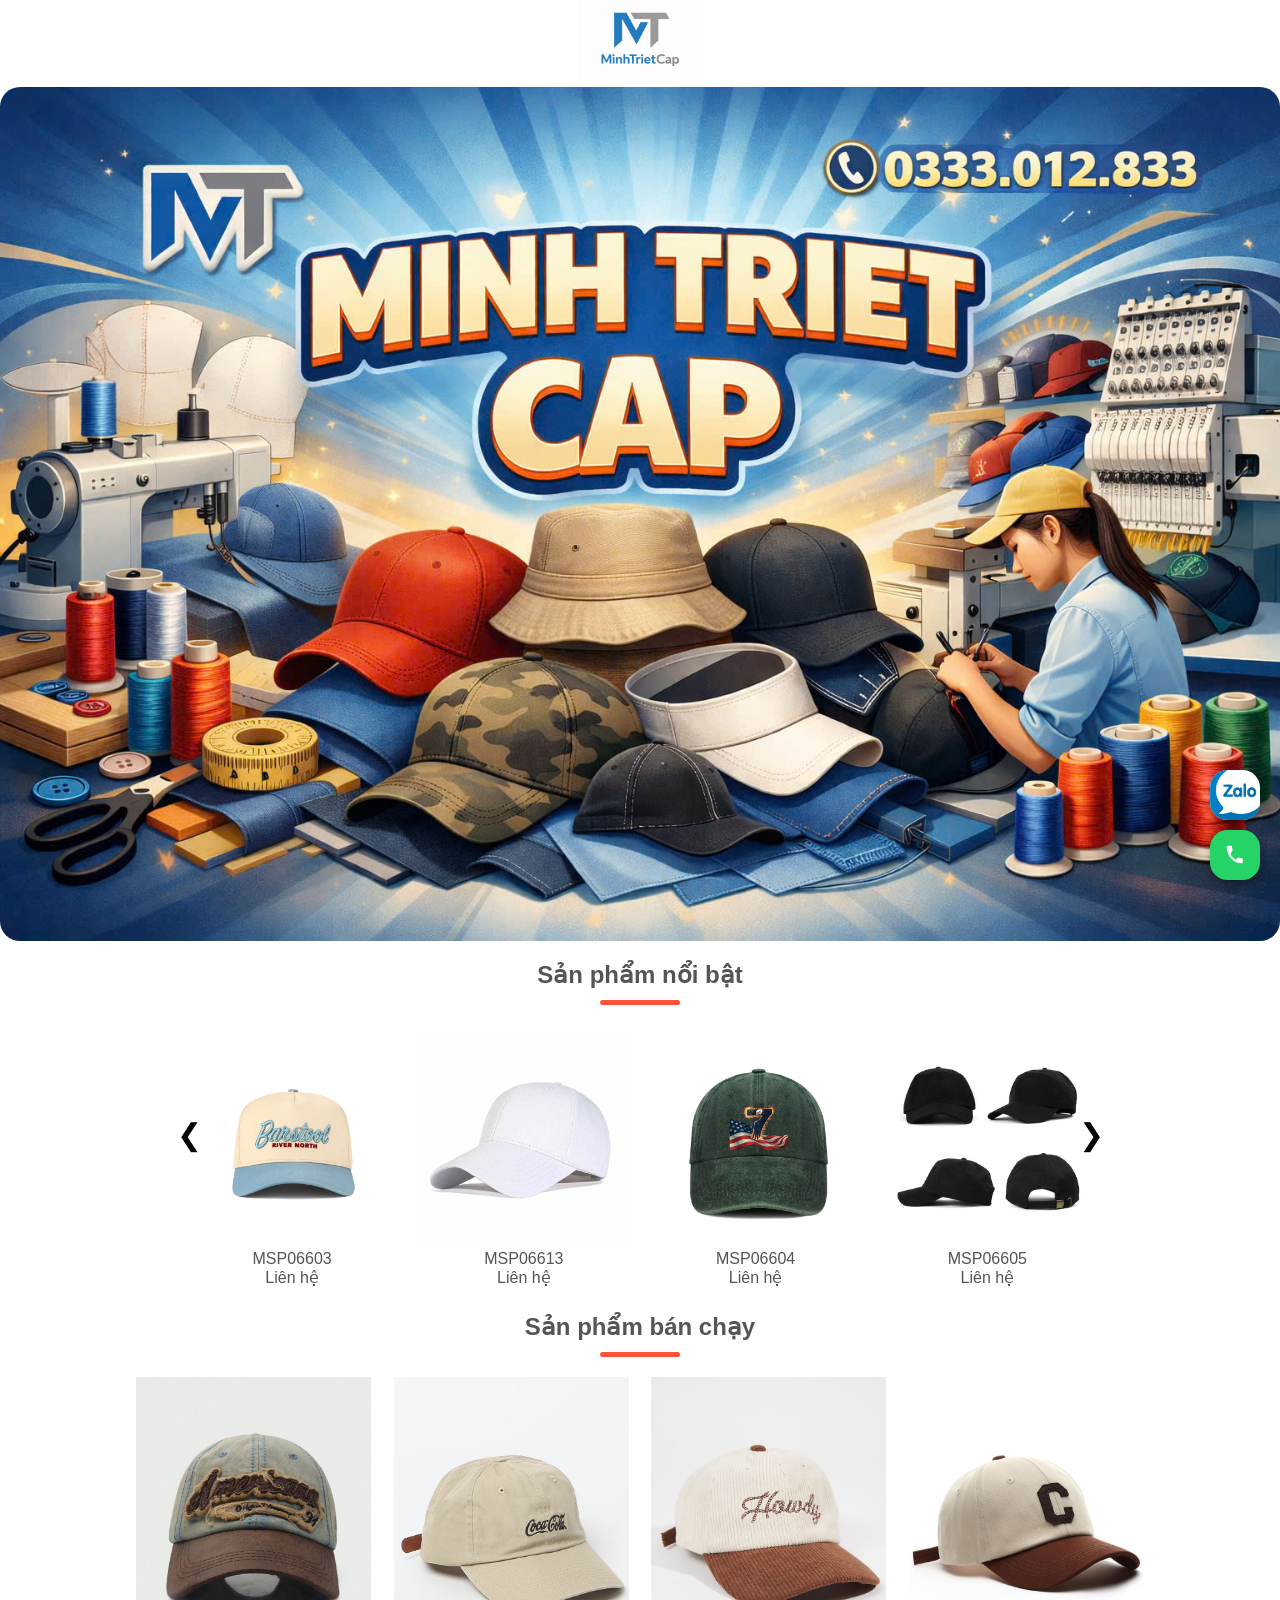
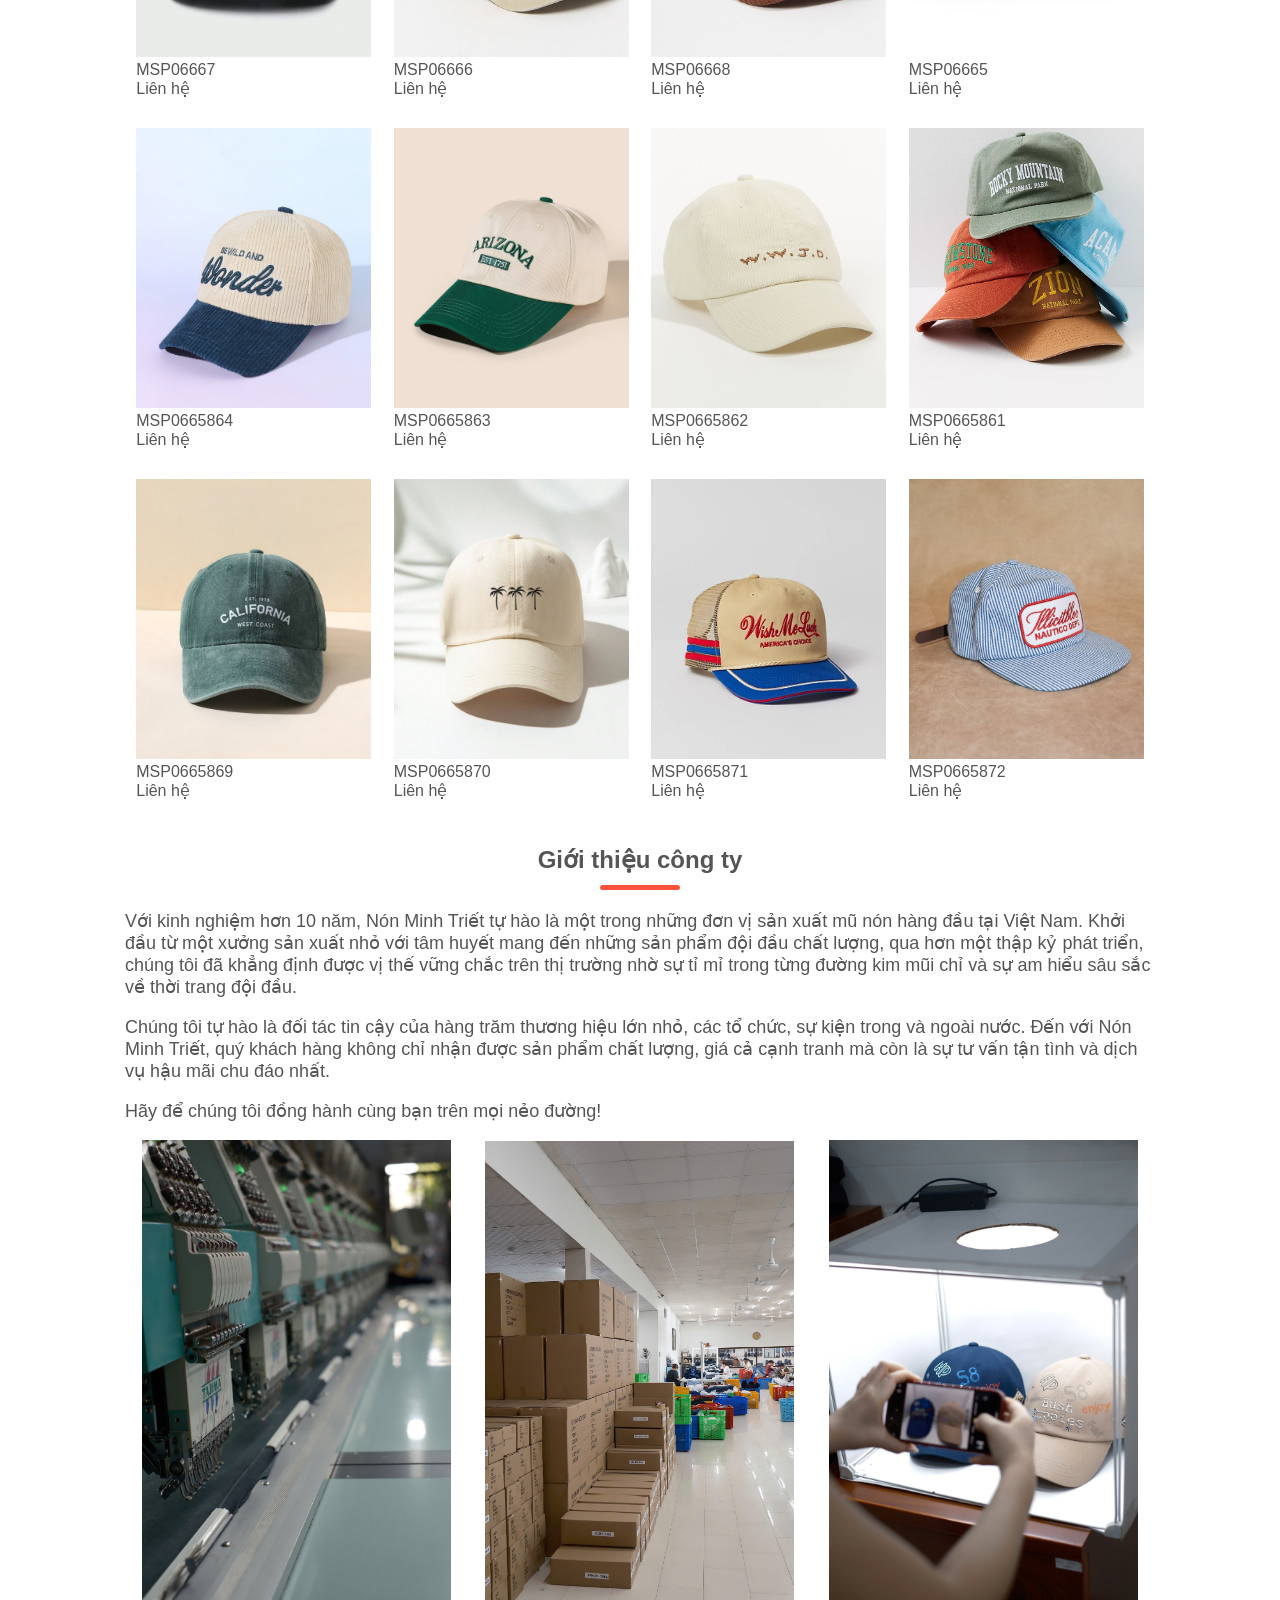
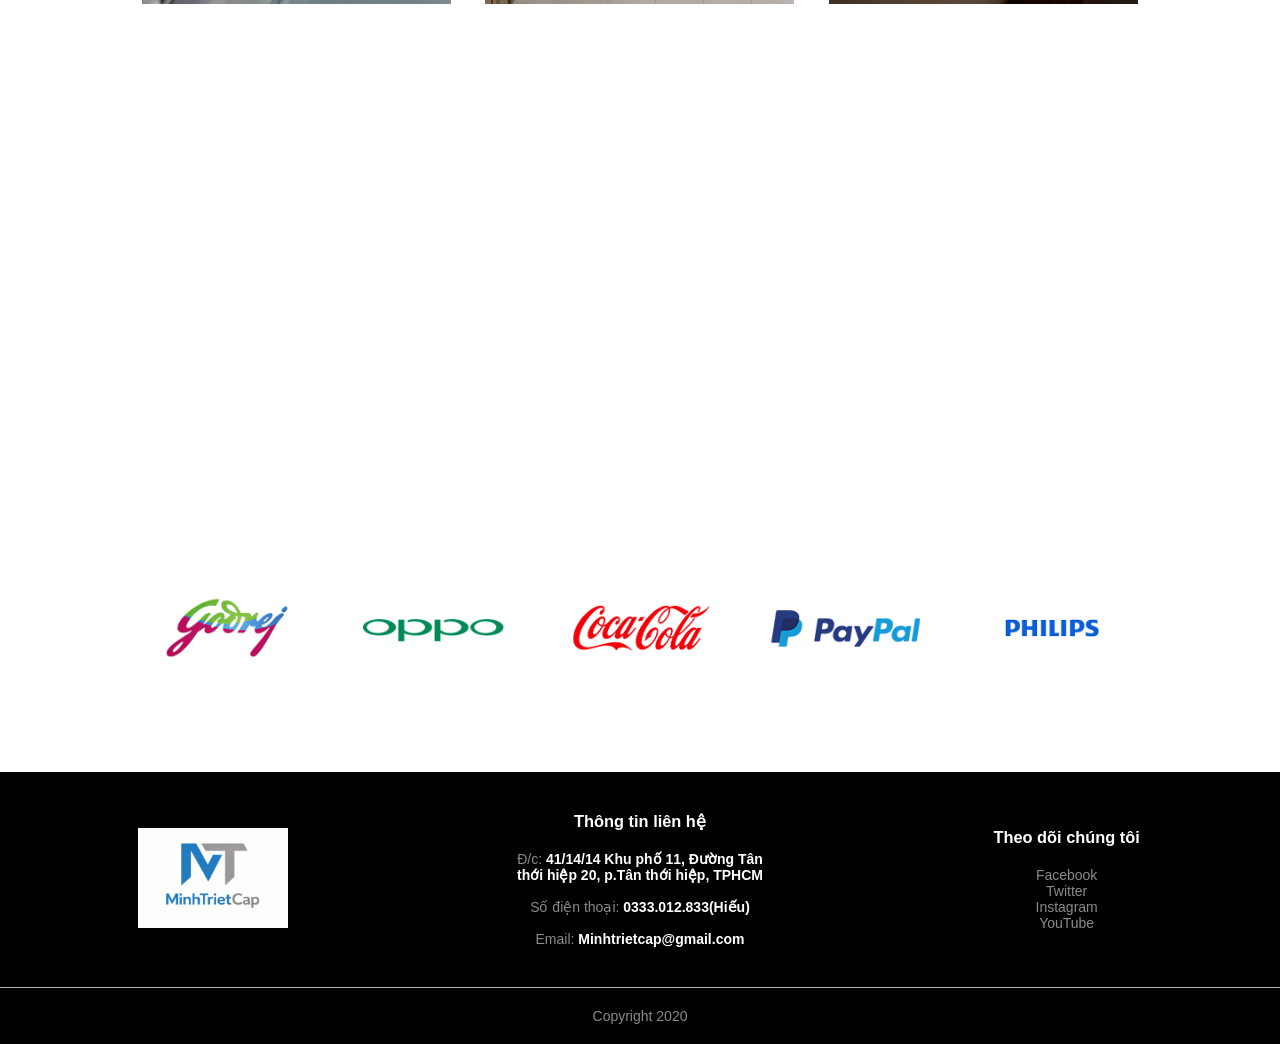
<file: index.html>
<!doctype html>
<html lang="en">
  <head>
    <meta charset="UTF-8" />
    <meta name="viewport" content="width=device-width, initial-scale=1.0" />
    <title>minhtrietcap.com</title>
    <link rel="icon" type="image/png" href="/images/logomoi.png" />
    <link rel="stylesheet" href="style.css" />
    <link
      href="https://fonts.googleapis.com/css2?family=Quicksand:wght@200;300;400;500;600;700;800&display=swap"
      rel="stylesheet"
    />
    <link
      rel="stylesheet"
      href="https://stackpath.bootstrapcdn.com/font-awesome/4.7.0/css/font-awesome.min.css"
    />
    <!-- Google tag (gtag.js) -->
    <script
      async
      src="https://www.googletagmanager.com/gtag/js?id=AW-18025091148"
    ></script>
    <script>
      window.dataLayer = window.dataLayer || [];
      function gtag() {
        dataLayer.push(arguments);
      }
      gtag("js", new Date());

      gtag("config", "AW-18025091148");
    </script>
  </head>
  <body>
    <div class="header">
      <div class="container">
        <div class="navbar">
          <div class="logo">
            <a href="index.html"
              ><img src="images/logomoi.png" width="125px"
            /></a>
          </div>
          <!-- <nav>
            <ul id="MenuItems">
              <li><a href="index.html">Trang chủ</a></li>
              <li><a href="products.html">Products</a></li>
              <li><a href="">Về công ty</a></li>
              <li><a href="">Liên hệ</a></li>
              <li><a href="account.html">Account</a></li>
            </ul>
          </nav>
          <a href="cart.html"><img src="images/cart.png" width="30px" height="30px"></a>
              <img src="images/menu.png" onclick="menutoggle()" class="menu-icon"> -->
        </div>
        <section class="banner">
          <div class="banner-container">
            <!-- <div class="banner-content">
              <h1>Khám phá bộ sưu tập mới</h1>
              <p>
                Những mẫu nón thời trang mới nhất đã có mặt. Thiết kế hiện đại,
                phù hợp mọi phong cách.
              </p>

              <a href="#" class="banner-btn"> Mua ngay </a>
            </div> -->

            <div class="banner-image">
              <img src="images/BannerNon.jpg" alt="banner" />
            </div>
          </div>
        </section>
        <!-- <div class="row">
          <div class="col-2">
            <h1>Give Your Workout<br />A New Style!</h1>
            <p>
              Success isn’t always about greatness. It’s about consistency.
              Consistent<br />hard work gains success. Greatness will come.
            </p>
            <a href="#" class="btn">Explore Now &#8594;</a>
          </div>
          <div class="col-2">
            <img src="images/image1.png" />
          </div>
        </div> -->
      </div>
    </div>

    <!-------------- Our Featured Products -------------->

    <div class="small-container">
      <h2 class="title">Sản phẩm nổi bật</h2>
      <!-- <div class="row">
        <div class="col-4">
          <a><img src="images/baseballcap1.jpg" /></a>
          <h4>MSP06658</h4>
          <p>Liên hệ</p>
          <p>0333.012.833</p>
        </div>
        <div class="col-4">
          <img src="images/baseballcap2.jpg" />
          <h4>MSP06656</h4>
          <p>Liên hệ</p>
          <p>0333.012.833</p>
        </div>
        <div class="col-4">
          <img src="images/baseballcap3.jpg" />
          <h4>MSP06655</h4>
          <p>Liên hệ</p>
          <p>0333.012.833</p>
        </div>
        <div class="col-4">
          <img src="images/baseballcapmain.jpg" />
          <h4>MSP06654</h4>
          <p>Liên hệ</p>
          <p>0333.012.833</p>
        </div>
      </div> -->
      <div class="carousel-wrapper">
        <button class="arrow left">&#10094;</button>
        <div class="carousel">
          <div class="carousel-track">
            <div class="product">
              <img src="images/baseballcap1.jpg" />
              <h4>MSP06602</h4>
              <p>Liên hệ</p>
            </div>

            <div class="product">
              <img src="images/baseballcap2.jpg" />
              <h4>MSP06603</h4>
              <p>Liên hệ</p>
            </div>
            <div class="product">
              <img src="images/baseballcap14.jpg" />
              <h4>MSP06613</h4>
              <p>Liên hệ</p>
            </div>
            <div class="product">
              <img src="images/baseballcap3.jpg" />
              <h4>MSP06604</h4>
              <p>Liên hệ</p>
            </div>

            <div class="product">
              <img src="images/baseballcapmain.jpg" />
              <h4>MSP06605</h4>
              <p>Liên hệ</p>
            </div>

            <div class="product">
              <img src="images/baseballcap4.jpg" />
              <h4>MSP06606</h4>
              <p>Liên hệ</p>
            </div>
            <div class="product">
              <img src="images/baseballcap5.jpg" />
              <h4>MSP06607</h4>
              <p>Liên hệ</p>
            </div>
            <div class="product">
              <img src="images/baseballcap6.jpg" />
              <h4>MSP06608</h4>
              <p>Liên hệ</p>
            </div>
            <div class="product">
              <img src="images/baseballcap7.jpg" />
              <h4>MSP06609</h4>
              <p>Liên hệ</p>
            </div>
            <div class="product">
              <img src="images/baseballcap8.jpg" />
              <h4>MSP06610</h4>
              <p>Liên hệ</p>
            </div>
            <div class="product">
              <img src="images/baseballcap9.jpg" />
              <h4>MSP06611</h4>
              <p>Liên hệ</p>
            </div>
            <div class="product">
              <img src="images/baseballcap10.jpg" />
              <h4>MSP06612</h4>
              <p>Liên hệ</p>
            </div>
            <div class="product">
              <img src="images/baseballcap11.jpg" />
              <h4>MSP06613</h4>
              <p>Liên hệ</p>
            </div>
            <div class="product">
              <img src="images/baseballcap12.jpg" />
              <h4>MSP06614</h4>
              <p>Liên hệ</p>
            </div>
            <div class="product">
              <img src="images/baseballcap13.jpg" />
              <h4>MSP06615</h4>
              <p>Liên hệ</p>
            </div>
            <div class="product">
              <img src="images/baseballcap15.jpg" />
              <h4>MSP06616</h4>
              <p>Liên hệ</p>
            </div>
            <div class="product">
              <img src="images/baseballcap16.jpg" />
              <h4>MSP06617</h4>
              <p>Liên hệ</p>
            </div>
            <div class="product">
              <img src="images/baseballcap17.jpg" />
              <h4>MSP06618</h4>
              <p>Liên hệ</p>
            </div>
            <div class="product">
              <img src="images/baseballcap18.jpg" />
              <h4>MSP06619</h4>
              <p>Liên hệ</p>
            </div>
            <div class="product">
              <img src="images/baseballcap19.jpg" />
              <h4>MSP06620</h4>
              <p>Liên hệ</p>
            </div>
            <div class="product">
              <img src="images/baseballcap20.jpg" />
              <h4>MSP06621</h4>
              <p>Liên hệ</p>
            </div>
          </div>
        </div>

        <button class="arrow right">&#10095;</button>
      </div>

      <!-- <div class="dots"></div> -->
      <h2 class="title">Sản phẩm bán chạy</h2>
      <div class="row">
        <div class="col-6 col-md-3">
          <img src="images/duyhieucap1.jpg" />
          <h4>MSP06667</h4>
          <p>Liên hệ</p>
        </div>
        <div class="col-6 col-md-3">
          <img src="images/duyhieucap2.jpg" />
          <h4>MSP06666</h4>
          <p>Liên hệ</p>
        </div>
        <div class="col-6 col-md-3">
          <img src="images/duyhieucap9.jpg" />
          <h4>MSP06668</h4>
          <p>Liên hệ</p>
        </div>
        <div class="col-6 col-md-3">
          <img src="images/duyhieucap4.jpg" />
          <h4>MSP06665</h4>
          <p>Liên hệ</p>
        </div>
      </div>
      <div class="row">
        <div class="col-6 col-md-3">
          <img src="images/duyhieucap5.jpg" />
          <h4>MSP0665864</h4>
          <p>Liên hệ</p>
        </div>
        <div class="col-6 col-md-3">
          <img src="images/duyhieucap6.jpg" />
          <h4>MSP0665863</h4>
          <p>Liên hệ</p>
        </div>
        <div class="col-6 col-md-3">
          <img src="images/duyhieucap10.jpg" />
          <h4>MSP0665862</h4>
          <p>Liên hệ</p>
        </div>
        <div class="col-6 col-md-3">
          <img src="images/duyhieucap8.jpg" />
          <h4>MSP0665861</h4>
          <p>Liên hệ</p>
        </div>
      </div>
      <div class="row">
        <div class="col-6 col-md-3">
          <img src="images/duyhieucap11.jpg" />
          <h4>MSP0665869</h4>
          <p>Liên hệ</p>
        </div>
        <div class="col-6 col-md-3">
          <img src="images/duyhieucap12.jpg" />
          <h4>MSP0665870</h4>
          <p>Liên hệ</p>
        </div>
        <div class="col-6 col-md-3">
          <img src="images/duyhieucap13.jpg" />
          <h4>MSP0665871</h4>
          <p>Liên hệ</p>
        </div>
        <div class="col-6 col-md-3">
          <img src="images/duyhieucap14.jpg" />
          <h4>MSP0665872</h4>
          <p>Liên hệ</p>
        </div>
      </div>
    </div>
    <!------------------ featured categories --------------->
    <div class="categories">
      <div class="small-container">
        <h2 class="title">Giới thiệu công ty</h2>
        <p style="font-size: 18px">
          Với kinh nghiệm hơn 10 năm, Nón Minh Triết tự hào là một trong những
          đơn vị sản xuất mũ nón hàng đầu tại Việt Nam. Khởi đầu từ một xưởng
          sản xuất nhỏ với tâm huyết mang đến những sản phẩm đội đầu chất lượng,
          qua hơn một thập kỷ phát triển, chúng tôi đã khẳng định được vị thế
          vững chắc trên thị trường nhờ sự tỉ mỉ trong từng đường kim mũi chỉ và
          sự am hiểu sâu sắc về thời trang đội đầu.
        </p>
        <br />
        <p style="font-size: 18px">
          Chúng tôi tự hào là đối tác tin cậy của hàng trăm thương hiệu lớn nhỏ,
          các tổ chức, sự kiện trong và ngoài nước. Đến với Nón Minh Triết, quý
          khách hàng không chỉ nhận được sản phẩm chất lượng, giá cả cạnh tranh
          mà còn là sự tư vấn tận tình và dịch vụ hậu mãi chu đáo nhất.
        </p>
        <br />
        <p style="font-size: 18px">
          Hãy để chúng tôi đồng hành cùng bạn trên mọi nẻo đường!
        </p>
        <br />
        <div class="row">
          <div class="col-3">
            <img src="images/carousel2.jpg" />
          </div>
          <div class="col-3">
            <img
              src="images/bannerto.jpg"
              style="object-fit: cover; height: 463px"
            />
          </div>
          <div class="col-3">
            <img src="images/carousel4.jpg" />
          </div>
        </div>
      </div>
    </div>
    <!----------offer--------------->

    <div class="offer">
      <!-- <div class="small-container">
        <div class="row">
          <div class="col-2">
            <img src="images/exclusive.png" class="offer-img" />
          </div>
          <div class="col-2">
            <p>Exclusively Available on RedStore</p>
            <h1>Smart Band 4</h1>
            <small
              >The Mi Smart Band 4 features a 39.9% larger (than Mi Band 3)
              AMOLED color full-touch display with adjustable brightness, so
              everything is clear as can be.</small
            >
            <br />
            <a href="#" class="btn">Buy Now &#8594;</a>
          </div>
        </div>
      </div> -->
      <iframe
        src="https://www.google.com/maps/embed?pb=!1m18!1m12!1m3!1d692.6810905562965!2d106.63789570827967!3d10.8574575016583!2m3!1f0!2f0!3f0!3m2!1i1024!2i768!4f13.1!3m3!1m2!1s0x317529003803a803%3A0x7c2336e1ac482a74!2zQ8O0bmcgdHkgbsOzbiBNaW5oIFRyaeG6v3Q!5e0!3m2!1svi!2s!4v1772722538323!5m2!1svi!2s"
        width="600"
        height="450"
        style="border: 0"
        allowfullscreen=""
        loading="lazy"
        referrerpolicy="no-referrer-when-downgrade"
      ></iframe>
    </div>

    <!----------testimonial--------------->

    <!----------Brands--------------->
    <div class="brands">
      <div class="small-container">
        <div class="row">
          <div class="col-5">
            <img src="images/logo-godrej.png" />
          </div>
          <div class="col-5">
            <img src="images/logo-oppo.png" />
          </div>
          <div class="col-5">
            <img src="images/logo-coca-cola.png" />
          </div>
          <div class="col-5">
            <img src="images/logo-paypal.png" />
          </div>
          <div class="col-5">
            <img src="images/logo-philips.png" />
          </div>
        </div>
      </div>
    </div>
    <!----------Footer--------------->

    <div class="footer">
      <div class="container">
        <div class="row">
          <div class="footer-col4">
            <img src="/images/logomoi.png" width="150px" height="100px" />
          </div>
          <div class="footer-col3">
            <h3>Thông tin liên hệ</h3>
            <p>
              Đ/c:
              <b style="color: white"
                >41/14/14 Khu phố 11, Đường Tân thới hiệp 20, p.Tân thới hiệp,
                TPHCM</b
              >
            </p>
            <br />
            <p>Số điện thoại: <b style="color: white">0333.012.833(Hiếu)</b></p>
            <br />
            <p>Email: <b style="color: white">Minhtrietcap@gmail.com</b></p>
          </div>
          <div class="footer-col4">
            <h3>Theo dõi chúng tôi</h3>
            <ul>
              <li>Facebook</li>
              <li>Twitter</li>
              <li></li>
              <li>Instagram</li>
              <li>YouTube</li>
            </ul>
          </div>
        </div>
        <hr />
        <p class="copyright">Copyright 2020</p>
      </div>
    </div>
    <a
      href="https://zalo.me/0333012833"
      target="_blank"
      rel="noopener noreferrer"
    >
      <img
        src="/images/Logo-zalo-png.png"
        alt="Zalo"
        style="
          position: fixed;
          bottom: 80px;
          right: 20px;
          background-color: white;
          border-radius: 35%;
          width: 50px;
          height: 50px;
          box-shadow: 0 4px 6px rgba(0, 0, 0, 0.3);
          z-index: 1000;
        "
      />
    </a>
    <a
      href="tel:0333012833"
      style="
        position: fixed;
        bottom: 20px;
        right: 20px;
        background-color: #25d366;
        color: white;
        border-radius: 35%;
        width: 50px;
        height: 50px;
        text-align: center;
        font-size: 28px;
        box-shadow: 0 4px 6px rgba(0, 0, 0, 0.3);
        z-index: 1000;
        padding-top: 10px;
      "
    >
      <svg
        width="20"
        height="20"
        viewBox="0 0 24 24"
        fill="white"
        xmlns="http://www.w3.org/2000/svg"
      >
        <path
          d="M6.6 10.8c1.5 3 3.6 5.1 6.6 6.6l2.2-2.2c.3-.3.7-.4 1.1-.3 1.2.4 2.5.6 3.8.6.6 0 1 .4 1 1V21c0 .6-.4 1-1 1C10.7 22 2 13.3 2 2c0-.6.4-1 1-1h4.5c.6 0 1 .4 1 1 0 1.3.2 2.6.6 3.8.1.4 0 .8-.3 1.1L6.6 10.8z"
        />
      </svg>
    </a>
    <!-------------js for toggle menu-------------->

    <script>
      var MenuItems = document.getElementById("MenuItems");

      MenuItems?.style?.maxHeight = "0px";

      function menutoggle() {
        if (MenuItems.style.maxHeight == "0px") {
          MenuItems.style.maxHeight = "200px";
        } else {
          MenuItems.style.maxHeight = "0px";
        }
      }
    </script>
    <script>
      const track = document.querySelector(".carousel-track");
      const products = document.querySelectorAll(".product");
      const next = document.querySelector(".right");
      const prev = document.querySelector(".left");
      // const dotsContainer = document.querySelector(".dots");

      let index = 0;

      function getVisible() {
        if (window.innerWidth < 600) return 2;
        if (window.innerWidth < 992) return 3;
        return 4;
      }

      function updateCarousel() {
        const width = products[0].offsetWidth;
        track.style.transform = `translateX(-${index * width}px)`;
        updateDots();
      }

      function createDots() {
        const pages = Math.ceil(products.length / getVisible());

        for (let i = 0; i < pages; i++) {
          const dot = document.createElement("span");
          dot.addEventListener("click", () => {
            index = i * getVisible();
            updateCarousel();
          });
          // dotsContainer.appendChild(dot);
        }
      }

      function updateDots() {
        const dots = document.querySelectorAll(".dots span");
        const page = Math.floor(index / getVisible());

        dots.forEach((dot) => dot.classList.remove("active"));
        if (dots[page]) dots[page].classList.add("active");
      }

      next.addEventListener("click", () => {
        const visible = getVisible();
        if (index >= products.length - visible) {
          index = 0; // loop
        } else {
          index++;
        }
        updateCarousel();
      });

      prev.addEventListener("click", () => {
        const visible = getVisible();
        if (index <= 0) {
          index = products.length - visible; // loop
        } else {
          index--;
        }
        updateCarousel();
      });
      let startX = 0;
      let endX = 0;

      const carousel = document.querySelector(".carousel");

      carousel.addEventListener("touchstart", (e) => {
        startX = e.touches[0].clientX;
      });

      carousel.addEventListener("touchmove", (e) => {
        endX = e.touches[0].clientX;
      });
      let autoSlide = setInterval(() => {
        const visible = getVisible();

        if (index >= products.length - visible) {
          index = 0; // loop
        } else {
          index++;
        }

        updateCarousel();
      }, 1500); // 3000ms = 3 giây
      carousel.addEventListener("touchend", () => {
        const visible = getVisible();

        if (startX - endX > 50) {
          // swipe left
          if (index >= products.length - visible) {
            index = 0;
          } else {
            index++;
          }
        }

        if (endX - startX > 50) {
          // swipe right
          if (index <= 0) {
            index = products.length - visible;
          } else {
            index--;
          }
        }

        updateCarousel();
      });
      createDots();
      updateCarousel();
      window.addEventListener("resize", updateCarousel);
    </script>
  </body>
</html>
</file>
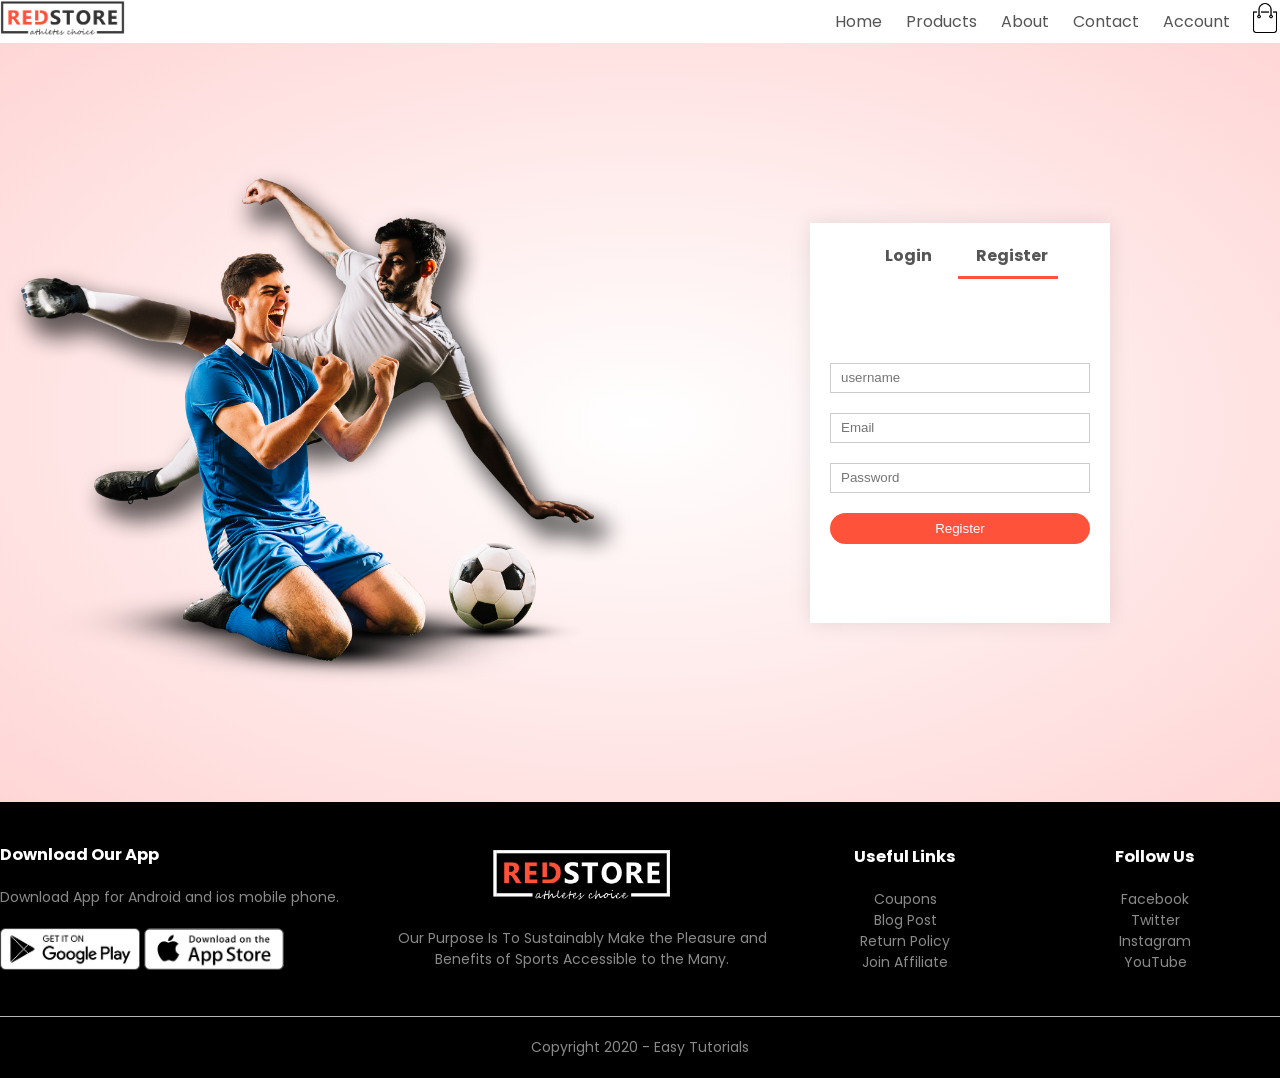
<file: account.html>
<!DOCTYPE html>
<html lang="en">
<head>
    <meta charset="UTF-8">
    <meta name="viewport" content="width=device-width, initial-scale=1.0">
    <title>Account - RedStore | Ecommerce Website Design</title>
    <link rel="stylesheet" href="style.css">
    <link href="https://fonts.googleapis.com/css2?family=Poppins:wght@200;300;400;500;600;700;800&display=swap" rel="stylesheet">
    <link rel="stylesheet" href="https://stackpath.bootstrapcdn.com/font-awesome/4.7.0/css/font-awesome.min.css">
</head>
<body>
       <div class="container">
          <div class="navbar">
              <div class="logo">
                  <a href="index.html"><img src="images/logo.png" width="125px"></a>
              </div>
              <nav>
               <ul id="MenuItems">
                   <li><a href="index.html">Home</a></li>
                   <li><a href="products.html">Products</a></li>
                   <li><a href="">About</a></li>
                   <li><a href="">Contact</a></li>
                   <li><a href="account.html">Account</a></li>
               </ul>
              </nav>
              <a href="cart.html"><img src="images/cart.png" width="30px" height="30px"></a>
              <img src="images/menu.png" onclick="menutoggle()" class="menu-icon">
          </div>
          
          
       </div>
       
       
<!--------------Cart Items details--------------->
<div class="accout-page">
    <div class="container">
  
       <div class="row">
         
          <div class="col-2">
             <img src="images/image1.png" width="100%">
          </div>
          
           <div class="col-2">
              <div class="form-container">
                 <div class="form-btn">
                     <span onclick="login()">Login</span>
                     <span onclick="register()">Register</span>
                     <hr id="indicator">
                 </div>
                 
               <form id="LoginForm">
                   <input type="text" placeholder="username">
                   <input type="password" placeholder="Password">
                   <button type="submit" class="btn">Login</button>
                   <a href="">Forgot password</a>
               </form>

               <form id="RegForm">
                   <input type="text" placeholder="username">
                   <input type="email" placeholder="Email">
                   <input type="password" placeholder="Password">
                   <button type="submit" class="btn">Register</button>
               </form>
              </div>
           </div>
       </div>
</div>
</div>

<!----------Footer---------------> 

<div class="footer">
    <div class="container">
        <div class="row">
            <div class="footer-col1">
               <h3>Download Our App</h3>
                <p>Download App for Android and ios mobile phone.</p>
                <div class="app-logo">
                    <img src="images/play-store.png">
                    <img src="images/app-store.png">
                </div>
            </div>
            <div class="footer-col2">
               <img src="images/logo-white.png">
                <p>Our Purpose Is To Sustainably Make the Pleasure and Benefits of Sports Accessible to the Many.</p>
            </div>
            <div class="footer-col3">
               <h3>Useful Links</h3>
                <ul>
                    <li>Coupons</li>
                    <li>Blog Post</li>
                    <li>Return Policy</li>
                    <li>Join Affiliate</li>
                </ul>
            </div>
            <div class="footer-col4">
               <h3>Follow Us</h3>
                <ul>
                    <li>Facebook</li>
                    <li>Twitter<li>
                    <li>Instagram</li>
                    <li>YouTube</li>
                </ul>
            </div>
        </div>
        <hr>
        <p class="copyright">Copyright 2020 - Easy Tutorials</p>
    </div>
</div>

<!-------------js for toggle menu-------------->

<script>
    var MenuItems = document.getElementById("MenuItems");
    
    MenuItems.style.maxHeight = "0px";
    
    function menutoggle()
    {
        if(MenuItems.style.maxHeight == "0px")
            {
                MenuItems.style.maxHeight = "200px";
            }else
            {
                MenuItems.style.maxHeight = "0px"
            } 
    }
     
</script>
<!------------------- form toggle ----------->
    <script>
        var LoginForm = document.getElementById("LoginForm");
        var RegForm = document.getElementById("RegForm");
        var Indicator = document.getElementById("indicator");
        
        function register(){
                RegForm.style.transform = "translateX(0px)";
                LoginForm.style.transform = "translateX(0px)";
                Indicator.style.transform = "translateX(100px)"
            };
        function login(){
                RegForm.style.transform = "translateX(300px)";
                LoginForm.style.transform = "translateX(300px)";
                Indicator.style.transform = "translateX(0px)"
            };
            
    </script>
    
    
    
</body>
</html>
</file>
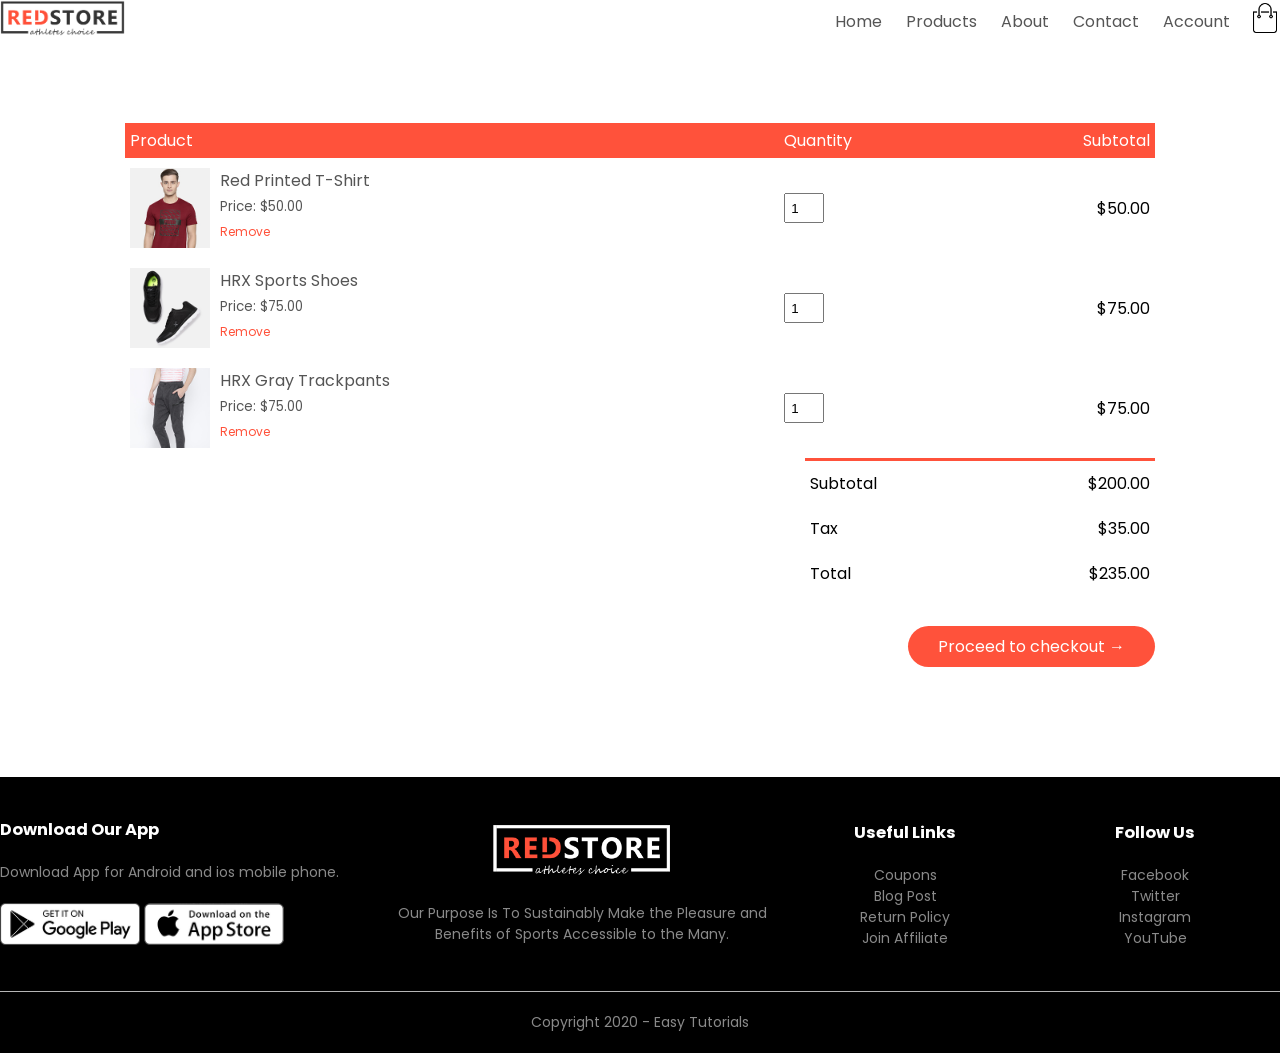
<file: cart.html>
<!DOCTYPE html>
<html lang="en">
<head>
    <meta charset="UTF-8">
    <meta name="viewport" content="width=device-width, initial-scale=1.0">
    <title>My Cart - RedStore | Ecommerce Website Design</title>
    <link rel="stylesheet" href="style.css">
    <link href="https://fonts.googleapis.com/css2?family=Poppins:wght@200;300;400;500;600;700;800&display=swap" rel="stylesheet">
    <link rel="stylesheet" href="https://stackpath.bootstrapcdn.com/font-awesome/4.7.0/css/font-awesome.min.css">
</head>
<body>
       <div class="container">
          <div class="navbar">
              <div class="logo">
                  <a href="index.html"><img src="images/logo.png" width="125px"></a>
              </div>
              <nav>
               <ul id="MenuItems">
                   <li><a href="index.html">Home</a></li>
                   <li><a href="products.html">Products</a></li>
                   <li><a href="">About</a></li>
                   <li><a href="">Contact</a></li>
                   <li><a href="account.html">Account</a></li>
               </ul>
              </nav>
              <a href="cart.html"><img src="images/cart.png" width="30px" height="30px"></a>
              <img src="images/menu.png" onclick="menutoggle()" class="menu-icon">
          </div>
          
       </div>
       
       
<!--------------Cart Items details--------------->
<div class="small-container cart-page">
   
   <table>
       <tr>
           <th>Product</th>
           <th>Quantity</th>
           <th>Subtotal</th>
       </tr>

       <tr>
           <td>
               <div class="cart-info">
                   <img src="images/buy-1.jpg">
                   <div>
                       <p>Red Printed T-Shirt</p>
                       <small>Price: $50.00</small><br>
                       <a href="">Remove</a>
                   </div>
               </div>
           </td>
           <td><input type="number" value="1"></td>
           <td>$50.00</td>
       </tr>
       <tr>
           <td>
               <div class="cart-info">
                   <img src="images/buy-2.jpg">
                   <div>
                       <p>HRX Sports Shoes</p>
                       <small>Price: $75.00</small><br>
                       <a href="">Remove</a>
                   </div>
               </div>
           </td>
           <td><input type="number" value="1"></td>
           <td>$75.00</td>
       </tr>
       <tr>
           <td>
               <div class="cart-info">
                   <img src="images/buy-3.jpg">
                   <div>
                       <p>HRX Gray Trackpants</p>
                       <small>Price: $75.00</small><br>
                       <a href="">Remove</a>
                   </div>
               </div>
           </td>
           <td><input type="number" value="1"></td>
           <td>$75.00</td>
       </tr>
   </table>
    
    <div class="total-price">
        <table>
            <tr>
                <td>Subtotal</td>
                <td>$200.00</td>
            </tr>
            <tr>
                <td>Tax</td>
                <td>$35.00</td>
            </tr>
            <tr>
                <td>Total</td>
                <td>$235.00</td>
            </tr>
            
        </table>
    </div>
    <div class="total-price">
        <a href="#" class="btn">Proceed to checkout &#8594;</a>
    </div>
    
</div>

<!----------Footer---------------> 

<div class="footer">
    <div class="container">
        <div class="row">
            <div class="footer-col1">
               <h3>Download Our App</h3>
                <p>Download App for Android and ios mobile phone.</p>
                <div class="app-logo">
                    <img src="images/play-store.png">
                    <img src="images/app-store.png">
                </div>
            </div>
            <div class="footer-col2">
               <img src="images/logo-white.png">
                <p>Our Purpose Is To Sustainably Make the Pleasure and Benefits of Sports Accessible to the Many.</p>
            </div>
            <div class="footer-col3">
               <h3>Useful Links</h3>
                <ul>
                    <li>Coupons</li>
                    <li>Blog Post</li>
                    <li>Return Policy</li>
                    <li>Join Affiliate</li>
                </ul>
            </div>
            <div class="footer-col4">
               <h3>Follow Us</h3>
                <ul>
                    <li>Facebook</li>
                    <li>Twitter<li>
                    <li>Instagram</li>
                    <li>YouTube</li>
                </ul>
            </div>
        </div>
        <hr>
        <p class="copyright">Copyright 2020 - Easy Tutorials</p>
    </div>
    
</div>



<!-------------js for toggle menu-------------->

<script>
    
    var MenuItems = document.getElementById("MenuItems");
    
    MenuItems.style.maxHeight = "0px";
    
    function menutoggle()
    {
        if(MenuItems.style.maxHeight == "0px")
            {
                MenuItems.style.maxHeight = "200px";
            }else
            {
                MenuItems.style.maxHeight = "0px"
            } 
    }
    
    
</script>



</body>
</html>
</file>
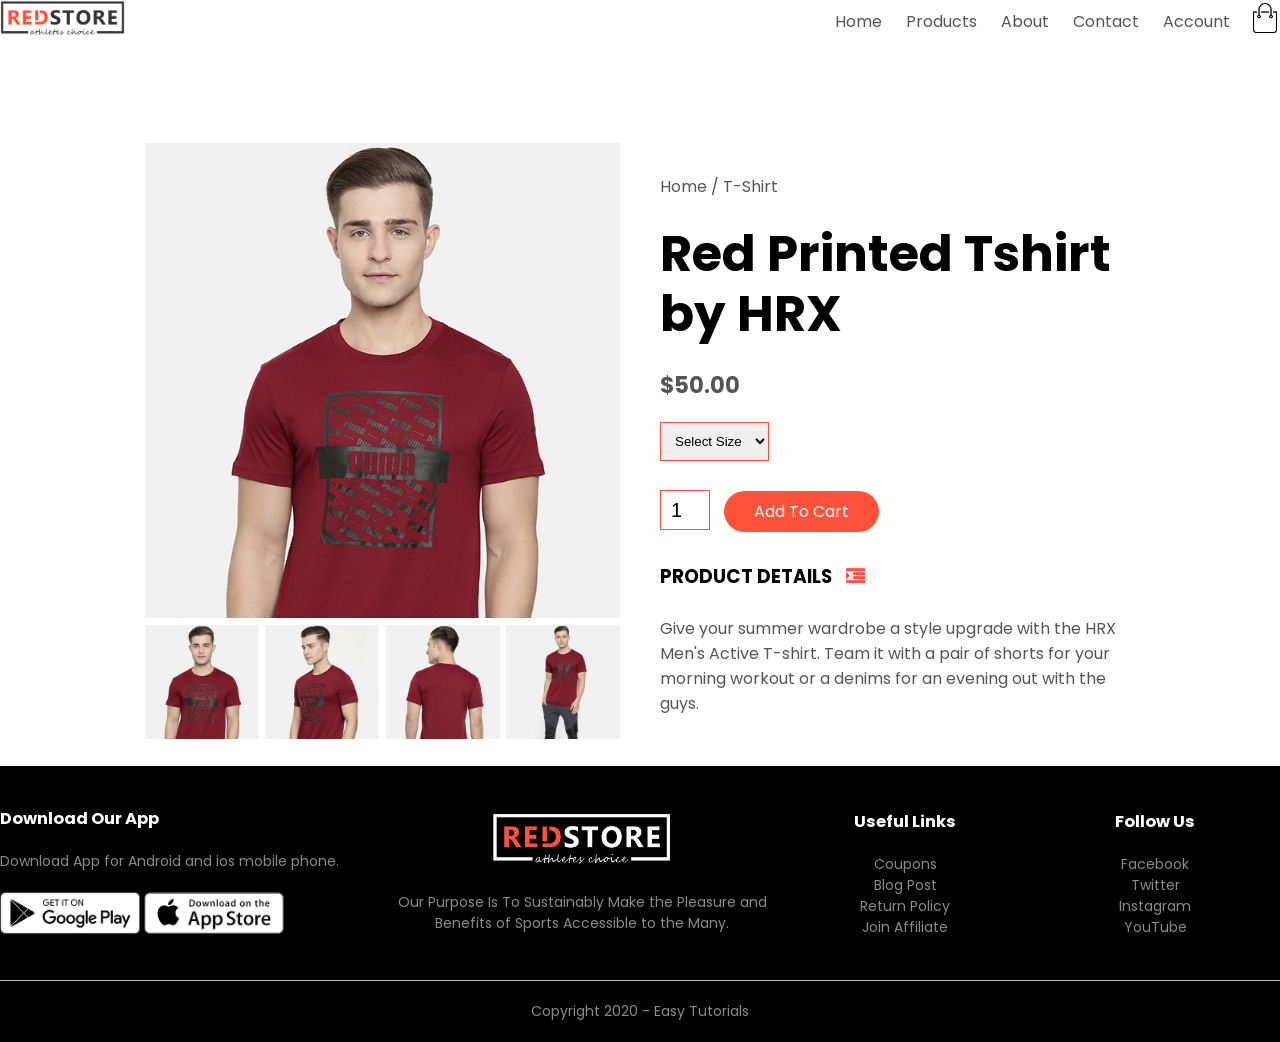
<file: product-details.html>
<!DOCTYPE html>
<html lang="en">
  <head>
    <meta charset="UTF-8" />
    <meta name="viewport" content="width=device-width, initial-scale=1.0" />
    <title>T-Shirt - RedStore | Ecommerce Website Design</title>
    <link rel="stylesheet" href="style.css" />
    <link
      href="https://fonts.googleapis.com/css2?family=Poppins:wght@200;300;400;500;600;700;800&display=swap"
      rel="stylesheet"
    />
    <link
      rel="stylesheet"
      href="https://stackpath.bootstrapcdn.com/font-awesome/4.7.0/css/font-awesome.min.css"
    />
  </head>
  <body>
    <div class="container">
      <div class="navbar">
        <div class="logo">
          <a href="index.html"><img src="images/logo.png" width="125px" /></a>
        </div>
        <nav>
          <ul id="MenuItems">
            <li><a href="index.html">Home</a></li>
            <li><a href="products.html">Products</a></li>
            <li><a href="">About</a></li>
            <li><a href="">Contact</a></li>
            <li><a href="account.html">Account</a></li>
          </ul>
        </nav>
        <a href="cart.html"
          ><img src="images/cart.png" width="30px" height="30px"
        /></a>
        <img src="images/menu.png" onclick="menutoggle()" class="menu-icon" />
      </div>
    </div>

    <!--------------single-product--------------->
    <div class="small-container single-product">
      <div class="row">
        <div class="col-2">
          <img src="images/gallery-1.jpg" width="100%" id="ProductImg" />
          <div class="small-img-row">
            <div class="small-img-col">
              <img src="images/gallery-1.jpg" class="small-img" width="100%" />
            </div>
            <div class="small-img-col">
              <img src="images/gallery-2.jpg" class="small-img" width="100%" />
            </div>
            <div class="small-img-col">
              <img src="images/gallery-3.jpg" class="small-img" width="100%" />
            </div>
            <div class="small-img-col">
              <img src="images/gallery-4.jpg" class="small-img" width="100%" />
            </div>
          </div>
        </div>
        <div class="col-2">
          <p>Home / T-Shirt</p>
          <h1>Red Printed Tshirt by HRX</h1>
          <h4>$50.00</h4>

          <select>
            <option>Select Size</option>
            <option>XXL</option>
            <option>XL</option>
            <option>Large</option>
            <option>Midium</option>
            <option>Small</option>
          </select>

          <input type="number" value="1" />
          <a href="cart.html" class="btn">Add To Cart</a>

          <h3>PRODUCT DETAILS <i class="fa fa-indent"></i></h3>
          <br />
          <p>
            Give your summer wardrobe a style upgrade with the HRX Men's Active
            T-shirt. Team it with a pair of shorts for your morning workout or a
            denims for an evening out with the guys.
          </p>
        </div>
      </div>
    </div>
    <!----------------- title -------------->
    <!-- <div class="small-container">
   <div class="row row-2">
       <h2>Related Products</h2>
       <p>View More</p>
   </div>
    
</div> -->

    <!-------------- Our Products -------------->
    <!-- <div class="small-container">
      <div class="row">
        <div class="col-4">
          <img src="images/product-9.jpg" />
          <h4>Black Sportx Watch</h4>
          <div class="rating">
            <i class="fa fa-star"></i>
            <i class="fa fa-star"></i>
            <i class="fa fa-star"></i>
            <i class="fa fa-star"></i>
            <i class="fa fa-star-o"></i>
          </div>
          <p>$135.00</p>
        </div>
        <div class="col-4">
          <img src="images/product-10.jpg" />
          <h4>Black HRX Shoes</h4>
          <div class="rating">
            <i class="fa fa-star"></i>
            <i class="fa fa-star"></i>
            <i class="fa fa-star"></i>
            <i class="fa fa-star"></i>
            <i class="fa fa-star-half-o"></i>
          </div>
          <p>$50.00</p>
        </div>
        <div class="col-4">
          <img src="images/product-11.jpg" />
          <h4>Gray Nike Shoes</h4>
          <div class="rating">
            <i class="fa fa-star"></i>
            <i class="fa fa-star"></i>
            <i class="fa fa-star"></i>
            <i class="fa fa-star"></i>
            <i class="fa fa-star-half-o"></i>
          </div>
          <p>$55.00</p>
        </div>
        <div class="col-4">
          <img src="images/product-12.jpg" />
          <h4>HRX Black Trackpants</h4>
          <div class="rating">
            <i class="fa fa-star"></i>
            <i class="fa fa-star"></i>
            <i class="fa fa-star"></i>
            <i class="fa fa-star"></i>
            <i class="fa fa-star-o"></i>
          </div>
          <p>$75.00</p>
        </div>
      </div>
    </div> -->

    <!----------Footer--------------->

    <div class="footer">
      <div class="container">
        <div class="row">
          <div class="footer-col1">
            <h3>Download Our App</h3>
            <p>Download App for Android and ios mobile phone.</p>
            <div class="app-logo">
              <img src="images/play-store.png" />
              <img src="images/app-store.png" />
            </div>
          </div>
          <div class="footer-col2">
            <img src="images/logo-white.png" />
            <p>
              Our Purpose Is To Sustainably Make the Pleasure and Benefits of
              Sports Accessible to the Many.
            </p>
          </div>
          <div class="footer-col3">
            <h3>Useful Links</h3>
            <ul>
              <li>Coupons</li>
              <li>Blog Post</li>
              <li>Return Policy</li>
              <li>Join Affiliate</li>
            </ul>
          </div>
          <div class="footer-col4">
            <h3>Follow Us</h3>
            <ul>
              <li>Facebook</li>
              <li>Twitter</li>
              <li></li>
              <li>Instagram</li>
              <li>YouTube</li>
            </ul>
          </div>
        </div>
        <hr />
        <p class="copyright">Copyright 2020 - Easy Tutorials</p>
      </div>
    </div>

    <!-------------js for toggle menu-------------->

    <script>
      var MenuItems = document.getElementById("MenuItems");

      MenuItems.style.maxHeight = "0px";

      function menutoggle() {
        if (MenuItems.style.maxHeight == "0px") {
          MenuItems.style.maxHeight = "200px";
        } else {
          MenuItems.style.maxHeight = "0px";
        }
      }

      //-------------Produc Gallery------------

      var ProductImg = document.getElementById("ProductImg");

      var SmallImg = document.getElementsByClassName("small-img");

      SmallImg[0].onclick = function () {
        ProductImg.src = SmallImg[0].src;
      };
      SmallImg[1].onclick = function () {
        ProductImg.src = SmallImg[1].src;
      };
      SmallImg[2].onclick = function () {
        ProductImg.src = SmallImg[2].src;
      };
      SmallImg[3].onclick = function () {
        ProductImg.src = SmallImg[3].src;
      };

      //-------------End Produc Gallery------------
    </script>
  </body>
</html>
</file>
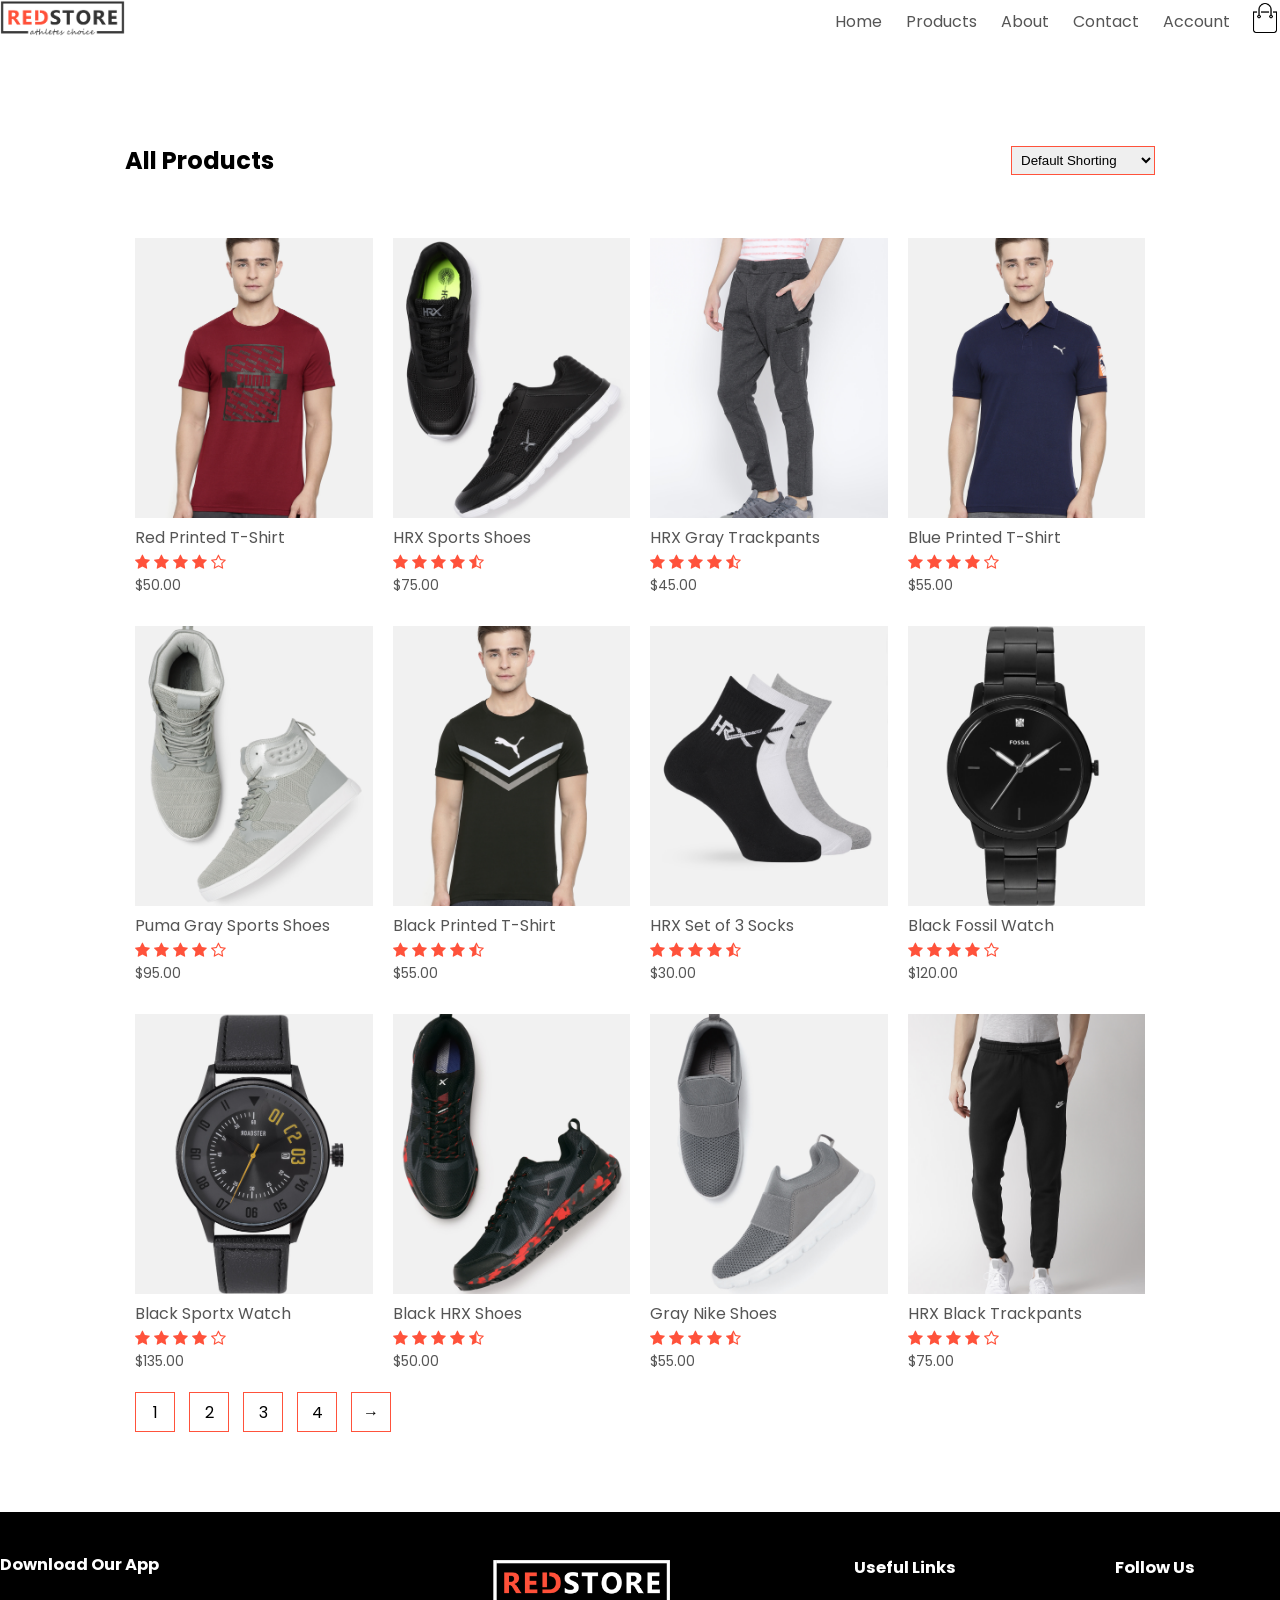
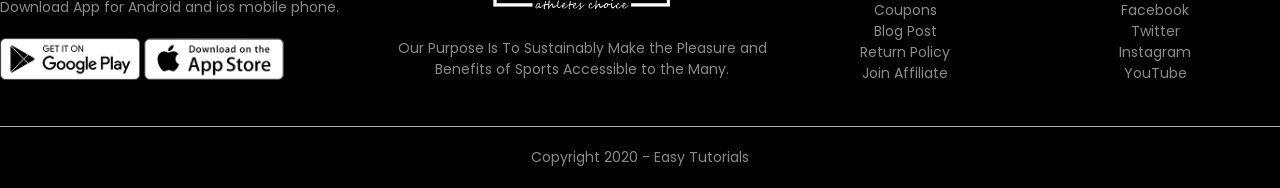
<file: products.html>
<!DOCTYPE html>
<html lang="en">
<head>
    <meta charset="UTF-8">
    <meta name="viewport" content="width=device-width, initial-scale=1.0">
    <title>All Products - RedStore | Ecommerce Website Design</title>
    <link rel="stylesheet" href="style.css">
    <link href="https://fonts.googleapis.com/css2?family=Poppins:wght@200;300;400;500;600;700;800&display=swap" rel="stylesheet">
    <link rel="stylesheet" href="https://stackpath.bootstrapcdn.com/font-awesome/4.7.0/css/font-awesome.min.css">
</head>
<body>
       <div class="container">
          <div class="navbar">
              <div class="logo">
                  <a href="index.html"><img src="images/logo.png" width="125px"></a>
              </div>
              <nav>
               <ul id="MenuItems">
                   <li><a href="index.html">Home</a></li>
                   <li><a href="products.html">Products</a></li>
                   <li><a href="">About</a></li>
                   <li><a href="">Contact</a></li>
                   <li><a href="account.html">Account</a></li>
               </ul>
              </nav>
              <a href="cart.html"><img src="images/cart.png" width="30px" height="30px"></a>
              <img src="images/menu.png" onclick="menutoggle()" class="menu-icon">
          </div>
          
       </div>
<!----------------- title -------------->
<div class="small-container">
   <div class="row row-2">
       <h2>All Products</h2>
       <select>
           <option>Default Shorting</option>
           <option>Short by price</option>
           <option>Short by popularity</option>
           <option>Short by rating</option>
           <option>Short by sale</option>
       </select>
   </div>
    
             
           <div class="row">
               <div class="col-4">
                   
                   <a href="product-details.html"><img src="images/product-1.jpg"></a>
                   <h4><a href="product-details.html">Red Printed T-Shirt</a></h4>
                   <div class="rating">
                       <i class="fa fa-star"></i>
                       <i class="fa fa-star"></i>
                       <i class="fa fa-star"></i>
                       <i class="fa fa-star"></i>
                       <i class="fa fa-star-o"></i>
                   </div>
                   <p>$50.00</p>
               </div> 
               <div class="col-4">
                   <img src="images/product-2.jpg">
                   <h4>HRX Sports Shoes</h4>
                   <div class="rating">
                       <i class="fa fa-star"></i>
                       <i class="fa fa-star"></i>
                       <i class="fa fa-star"></i>
                       <i class="fa fa-star"></i>
                       <i class="fa fa-star-half-o"></i>
                   </div>
                   <p>$75.00</p>
               </div> 
               <div class="col-4">
                   <img src="images/product-3.jpg">
                   <h4>HRX Gray Trackpants</h4>
                   <div class="rating">
                       <i class="fa fa-star"></i>
                       <i class="fa fa-star"></i>
                       <i class="fa fa-star"></i>
                       <i class="fa fa-star"></i>
                       <i class="fa fa-star-half-o"></i>
                   </div>
                   <p>$45.00</p>
               </div> 
                <div class="col-4">
                   <img src="images/product-4.jpg">
                   <h4>Blue Printed T-Shirt</h4>
                   <div class="rating">
                       <i class="fa fa-star"></i>
                       <i class="fa fa-star"></i>
                       <i class="fa fa-star"></i>
                       <i class="fa fa-star"></i>
                       <i class="fa fa-star-o"></i>
                   </div>
                   <p>$55.00</p>
               </div> 
           </div>
            
             <div class="row">
               <div class="col-4">
                   <img src="images/product-5.jpg">
                   <h4>Puma Gray Sports Shoes</h4>
                   <div class="rating">
                       <i class="fa fa-star"></i>
                       <i class="fa fa-star"></i>
                       <i class="fa fa-star"></i>
                       <i class="fa fa-star"></i>
                       <i class="fa fa-star-o"></i>
                   </div>
                   <p>$95.00</p>
               </div> 
               <div class="col-4">
                   <img src="images/product-6.jpg">
                   <h4>Black Printed T-Shirt</h4>
                   <div class="rating">
                       <i class="fa fa-star"></i>
                       <i class="fa fa-star"></i>
                       <i class="fa fa-star"></i>
                       <i class="fa fa-star"></i>
                       <i class="fa fa-star-half-o"></i>
                   </div>
                   <p>$55.00</p>
               </div> 
               <div class="col-4">
                   <img src="images/product-7.jpg">
                   <h4>HRX Set of 3 Socks</h4>
                   <div class="rating">
                       <i class="fa fa-star"></i>
                       <i class="fa fa-star"></i>
                       <i class="fa fa-star"></i>
                       <i class="fa fa-star"></i>
                       <i class="fa fa-star-half-o"></i>
                   </div>
                   <p>$30.00</p> 
               </div> 
                <div class="col-4">
                   <img src="images/product-8.jpg">
                   <h4>Black Fossil Watch</h4>
                   <div class="rating">
                       <i class="fa fa-star"></i>
                       <i class="fa fa-star"></i>
                       <i class="fa fa-star"></i>
                       <i class="fa fa-star"></i>
                       <i class="fa fa-star-o"></i>
                   </div>
                   <p>$120.00</p>
               </div> 
           </div>
           
           <div class="row">
               <div class="col-4">
                   <img src="images/product-9.jpg">
                   <h4>Black Sportx Watch</h4>
                   <div class="rating">
                       <i class="fa fa-star"></i>
                       <i class="fa fa-star"></i>
                       <i class="fa fa-star"></i>
                       <i class="fa fa-star"></i>
                       <i class="fa fa-star-o"></i>
                   </div>
                   <p>$135.00</p> 
               </div> 
               <div class="col-4">
                   <img src="images/product-10.jpg">
                   <h4>Black HRX Shoes</h4>
                   <div class="rating">
                       <i class="fa fa-star"></i>
                       <i class="fa fa-star"></i>
                       <i class="fa fa-star"></i>
                       <i class="fa fa-star"></i>
                       <i class="fa fa-star-half-o"></i>
                   </div>
                   <p>$50.00</p>
               </div> 
               <div class="col-4">
                   <img src="images/product-11.jpg">
                   <h4>Gray Nike Shoes</h4>
                   <div class="rating">
                       <i class="fa fa-star"></i>
                       <i class="fa fa-star"></i>
                       <i class="fa fa-star"></i>
                       <i class="fa fa-star"></i>
                       <i class="fa fa-star-half-o"></i>
                   </div>
                   <p>$55.00</p>
               </div> 
                <div class="col-4">
                   <img src="images/product-12.jpg">
                   <h4>HRX Black Trackpants</h4>
                   <div class="rating">
                       <i class="fa fa-star"></i>
                       <i class="fa fa-star"></i>
                       <i class="fa fa-star"></i>
                       <i class="fa fa-star"></i>
                       <i class="fa fa-star-o"></i>
                   </div>
                   <p>$75.00</p>
               </div> 
           </div>
           
           <div class="page-btn">
              <span>1</span>
              <span>2</span>
              <span>3</span>
              <span>4</span>
              <span>&#8594;</span>
          </div>
</div>
    
<!----------Footer---------------> 

<div class="footer">
    <div class="container">
        <div class="row">
            <div class="footer-col1">
               <h3>Download Our App</h3>
                <p>Download App for Android and ios mobile phone.</p>
                <div class="app-logo">
                    <img src="images/play-store.png">
                    <img src="images/app-store.png">
                </div>
            </div>
            <div class="footer-col2">
               <img src="images/logo-white.png">
                <p>Our Purpose Is To Sustainably Make the Pleasure and Benefits of Sports Accessible to the Many.</p>
            </div>
            <div class="footer-col3">
               <h3>Useful Links</h3>
                <ul>
                    <li>Coupons</li>
                    <li>Blog Post</li>
                    <li>Return Policy</li>
                    <li>Join Affiliate</li>
                </ul>
            </div>
            <div class="footer-col4">
               <h3>Follow Us</h3>
                <ul>
                    <li>Facebook</li>
                    <li>Twitter<li>
                    <li>Instagram</li>
                    <li>YouTube</li>
                </ul>
            </div>
        </div>
        <hr>
        <p class="copyright">Copyright 2020 - Easy Tutorials</p>
    </div>
    
</div>



<!-------------js for toggle menu-------------->

<script>
    
    var MenuItems = document.getElementById("MenuItems");
    
    MenuItems.style.maxHeight = "0px";
    
    function menutoggle()
    {
        if(MenuItems.style.maxHeight == "0px")
            {
                MenuItems.style.maxHeight = "200px";
            }else
            {
                MenuItems.style.maxHeight = "0px"
            } 
    }
    
</script>



</body>
</html>
</file>
<file: style.css>
* {
  margin: 0;
  padding: 0;
  box-sizing: border-box;
}
body {
  font-family: "Poppins", sans-serif;
}
a {
  text-decoration: none;
  color: #555;
}
p {
  color: #555;
}
.header {
  /* background: radial-gradient(#fff,#ffd6d6fe); */
}

.container {
  max-width: 1300px;
  margin: auto;
}
.navbar {
  display: flex;
  align-items: center;
  justify-content: center;
}
nav {
  flex: 1;
  text-align: right;
}
nav ul {
  display: inline-block;
  list-style-type: none;
}
nav ul li {
  display: inline-block;
  margin-right: 20px;
}
.menu-icon {
  display: none;
  width: 28px;
  margin-left: 20px;
}
.row {
  display: flex;
  align-items: center;
  flex-wrap: wrap;
  justify-content: space-around;
  /*---------*/
}
.header .row {
  margin-top: 70px;
}
.col-2 {
  flex-basis: 50%;
  min-width: 300px;
}

.col-2 img {
  max-width: 100%;
  padding: 50px 0;
}
.col-2 h1 {
  font-size: 50px;
  line-height: 60px;
  margin: 25px 0;
}
.btn {
  display: inline-block;
  background: #ff523b;
  color: #fff;
  padding: 8px 30px;
  margin: 30px 0;
  border-radius: 30px;
  transition: background 0.5s;
}
.btn:hover {
  background: #563434;
}

/*-----------------------------*/

.small-container {
  max-width: 1080px;
  margin: auto;
  padding-left: 25px;
  padding-right: 25px;
}

.col-3 {
  flex-basis: 30%;
  min-width: 250px;
  margin-bottom: 30px;
}
.col-3 img {
  width: 100%;
}
/*-------featured product--------------*/

.title {
  text-align: center;
  margin: 0px auto 20px;
  position: relative;
  line-height: 60px;
  color: #555;
}
.title::after {
  content: "";
  background: #ff523b;
  width: 80px;
  height: 5px;
  border-radius: 5px;
  position: absolute;
  bottom: 0;
  left: 50%;
  transform: translateX(-50%);
}

.col-4 {
  flex-basis: 25%;
  padding: 10px;
  min-width: 200px;
  margin-bottom: 10px;
  transition: transform 0.5s;
}
.col-4 img {
  width: 100%;
  height: 280px;
  object-fit: cover;
}
.col-6 {
  margin-bottom: 30px;
}
.col-6 img {
  width: 235px;
  height: 280px;
  object-fit: cover;
}
h4 {
  color: #555;
  font-weight: normal;
}
.col-4 p {
  font-size: 14px;
}
.rating .fa {
  color: #ff523b;
}

.col-4:hover {
  transform: translateY(-5px);
}

/*-----------offer-------------*/
.offer {
  width: 100%;
  height: 450px;
}
.offer iframe {
  width: 100%;
  height: 100%;
  border: 0;
}
.col-2 .offer-img {
  padding: 50px;
}
small {
  color: #555;
}

/*--------------------testimonial---------------*/

.testimonial {
  padding-top: 100px;
}

.testimonial .col-3 {
  text-align: center;
  padding: 40px 20px 40px;
  box-shadow: 0 0 20px 0px rgba(0, 0, 0, 0.1);
  cursor: pointer;
  transition: transform 0.5s;
}
.testimonial .col-3 img {
  width: 50px;
  margin-top: 20px;
  border-radius: 50%;
}
.fa.fa-quote-left {
  font-size: 34px;
  color: #ff523b;
}
.col-3 p {
  font-size: 12px;
  margin: 12px 0px;
  color: #777;
}

.testimonial .col-3 h3 {
  font-weight: 600;
  color: #555;
  font-size: 16px;
}

.testimonial .col-3:hover {
  transform: translateY(-10px);
}

/*--------------- brands ------------*/

.brands {
  margin: 100px auto;
}
.col-5 {
  width: 160px;
}
.col-5 img {
  width: 100%;
  cursor: pointer;
  /* filter: grayscale(100%); */
}
.col-5 img:hover {
  /* filter: grayscale(0); */
}
/*---------footer-------*/

.footer {
  background: #000;
  color: #8a8a8a;
  font-size: 14px;
  padding: 40px 0 20px;
}
.footer p {
  color: #8a8a8a;
}
.footer h3 {
  color: #fff;
  margin-bottom: 20px;
}
.footer-col1,
.footer-col2,
.footer-col3,
.footer-col4 {
  min-width: 250px;
  margin-bottom: 20px;
}
.footer-col1 {
  flex-basis: 30%;
}
.footer-col2 {
  flex: 1;
  text-align: center;
}
.footer-col2 img {
  width: 180px;
  margin-bottom: 20px;
}
.footer-col3,
.footer-col4 {
  flex-basis: 12%;
  text-align: center;
}

.app-logo {
  margin-top: 20px;
}

.app-logo img {
  width: 140px;
}

.footer li {
  display: block;
}
.footer hr {
  border: none;
  background: #b5b5b5;
  height: 1px;
  margin: 20px 0;
}
.copyright {
  text-align: center;
}

/*-------media-query-for-max-width-800---------*/

@media only screen and (max-width: 800px) {
  nav ul {
    position: absolute;
    top: 70px;
    left: 0;
    background: #333;
    width: 100%;
    overflow: hidden;
    transition: 1s;
    max-height: 0;
    transition: max-height 0.5s;
  }

  nav ul li {
    display: block;
    margin-right: 50px;
    margin-top: 10px;
    margin-bottom: 10px;
  }
  nav ul li a {
    color: #fff;
  }

  .menu-icon {
    display: block;
    cursor: pointer;
  }
}
/*---------- 600 media query -------*/
@media only screen and (max-width: 600px) {
  .row {
    text-align: center;
  }

  .col-1,
  .col-2,
  .col-3,
  .col-4 {
    flex-basis: 100%;
  }
  .col-6 img {
    width: 150px;
    height: 200px;
  }
}

/*----------All Product page------------*/

.row-2 {
  justify-content: space-between;
  margin: 100px auto 50px;
}

select {
  border: 1px solid #ff523b;
  padding: 5px;
}
select:focus {
  outline: none;
}

.page-btn {
  margin: 0 auto 80px;
}

.page-btn span {
  display: inline-block;
  border: 1px solid #ff523b;
  margin-left: 10px;
  width: 40px;
  height: 40px;
  text-align: center;
  line-height: 40px;
  cursor: pointer;
}
.page-btn span:hover {
  background: #ff523b;
  color: #fff;
}

/*---------product details-----------*/
.single-product {
  margin-top: 80px;
}
.single-product .col-2 img {
  padding: 0;
}
.single-product .col-2 {
  padding: 20px;
}

.single-product h4 {
  margin: 20px 0;
  font-size: 22px;
  font-weight: bold;
}

.single-product select {
  display: block;
  padding: 10px;
  margin-top: 20px;
}

.single-product input {
  width: 50px;
  height: 40px;
  padding-left: 10px;
  font-size: 20px;
  margin-right: 10px;
  border: 1px solid #ff523b;
}
input:focus {
  outline: none;
}

.single-product .fa {
  color: #ff523b;
  margin-left: 10px;
}
.small-img-row {
  display: flex;
  justify-content: space-between;
}
.small-img-col {
  flex-basis: 24%;
  cursor: pointer;
}

/*-------600 media query---------*/

@media only screen and (max-width: 600px) {
  .single-product .row {
    text-align: left;
  }
  .single-product .col-2 {
    padding: 20px 0;
  }

  .single-product h1 {
    font-size: 26px;
    line-height: 22px;
  }
}

/*---------------- cart page -----------*/

.cart-page {
  margin: 80px auto;
}

table {
  width: 100%;
  border-collapse: collapse;
}

.cart-info {
  display: flex;
  flex-wrap: wrap;
}
th {
  text-align: left;
  padding: 5px;
  color: #fff;
  background: #ff523b;
  font-weight: normal;
}

td {
  padding: 10px 5px;
}
td input {
  width: 40px;
  height: 30px;
  padding: 5px;
}

td a {
  color: #ff523b;
  font-size: 12px;
}

td img {
  width: 80px;
  height: 80px;
  margin-right: 10px;
}

.total-price {
  display: flex;
  justify-content: flex-end;
}
.total-price table {
  border-top: 3px solid #ff523b;
  width: 100%;
  max-width: 350px;
}
td:last-child {
  text-align: right;
}
th:last-child {
  text-align: right;
}

@media only screen and (max-width: 600px) {
  .cart-info p {
    display: none;
  }
}

/*-------account page--------*/

.accout-page {
  padding: 50px 0;
  background: radial-gradient(#fff, #ffd6d6);
}

.form-container {
  background: #fff;
  width: 300px;
  height: 400px;
  position: relative;
  text-align: center;
  padding: 20px 0;
  margin: auto;
  box-shadow: 0 0 20px 0px rgba(0, 0, 0, 0.1);
  overflow: hidden;
}

.form-container span {
  font-weight: bold;
  padding: 0 10px;
  color: #555;
  cursor: pointer;
  width: 100px;
  display: inline-block;
}

.form-btn {
  display: inline-block;
}

#indicator {
  width: 100px;
  border: none;
  background: #ff523b;
  height: 3px;
  margin-top: 8px;
  transform: translateX(100px);
  transition: transform 1s;
}

.form-container form {
  max-width: 300px;
  padding: 0 20px;
  position: absolute;
  top: 130px;
  transition: transform 1s;
}

form input {
  width: 100%;
  height: 30px;
  margin: 10px 0;
  padding: 0 10px;
  border: 1px solid #ccc;
}
form input:focus {
  outline: none;
}
form .btn {
  width: 100%;
  border: none;
  cursor: pointer;
  margin: 10px 0;
}
form .btn:focus {
  outline: none;
}
form a {
  font-size: 12px;
}
#LoginForm {
  left: -300px;
}
#RegForm {
  left: 0;
}
.banner {
  width: 100%;
  /* background: linear-gradient(135deg, #ff7a18, #ffb347);
  padding: 60px 20px; */
}

.banner-container {
  margin: auto;
  display: flex;
  align-items: center;
  justify-content: space-between;
  gap: 40px;
}

.banner-content {
  flex: 1;
  color: white;
}

.banner-content h1 {
  font-size: 42px;
  margin-bottom: 20px;
}

.banner-content p {
  font-size: 18px;
  margin-bottom: 30px;
  line-height: 1.6;
}

.banner-btn {
  display: inline-block;
  padding: 12px 28px;
  background: white;
  color: #ff7a18;
  font-weight: bold;
  border-radius: 30px;
  text-decoration: none;
  transition: 0.3s;
}

.banner-btn:hover {
  background: #222;
  color: white;
}

.banner-image {
  flex: 1;
}

.banner-image img {
  width: 100%;
  border-radius: 20px;
}
.carousel-wrapper {
  position: relative;
  width: 90%;
  margin: auto;
  overflow: hidden;
}

.carousel-track {
  display: flex;
  transition: 0.4s;
}

.product {
  flex: 0 0 25%;
  text-align: center;
  padding: 10px;
}

.product img {
  width: 100%;
}

.arrow {
  position: absolute;
  top: 40%;
  transform: translateY(-50%);
  background: white;
  border: none;
  font-size: 30px;
  cursor: pointer;
  z-index: 10;
}

.left {
  left: 0px;
}
.right {
  right: 0px;
}

.dots {
  text-align: center;
  margin-top: 20px;
}

.dots span {
  display: inline-block;
  width: 10px;
  height: 10px;
  background: #ccc;
  border-radius: 50%;
  margin: 5px;
  cursor: pointer;
}

.dots .active {
  background: #333;
}
.carousel {
  touch-action: pan-y;
}
/* Tablet */
@media (max-width: 992px) {
  .product {
    flex: 0 0 33.33%;
  }
}

/* Mobile */
@media (max-width: 600px) {
  .product {
    flex: 0 0 50%;
  }
}
</file>
